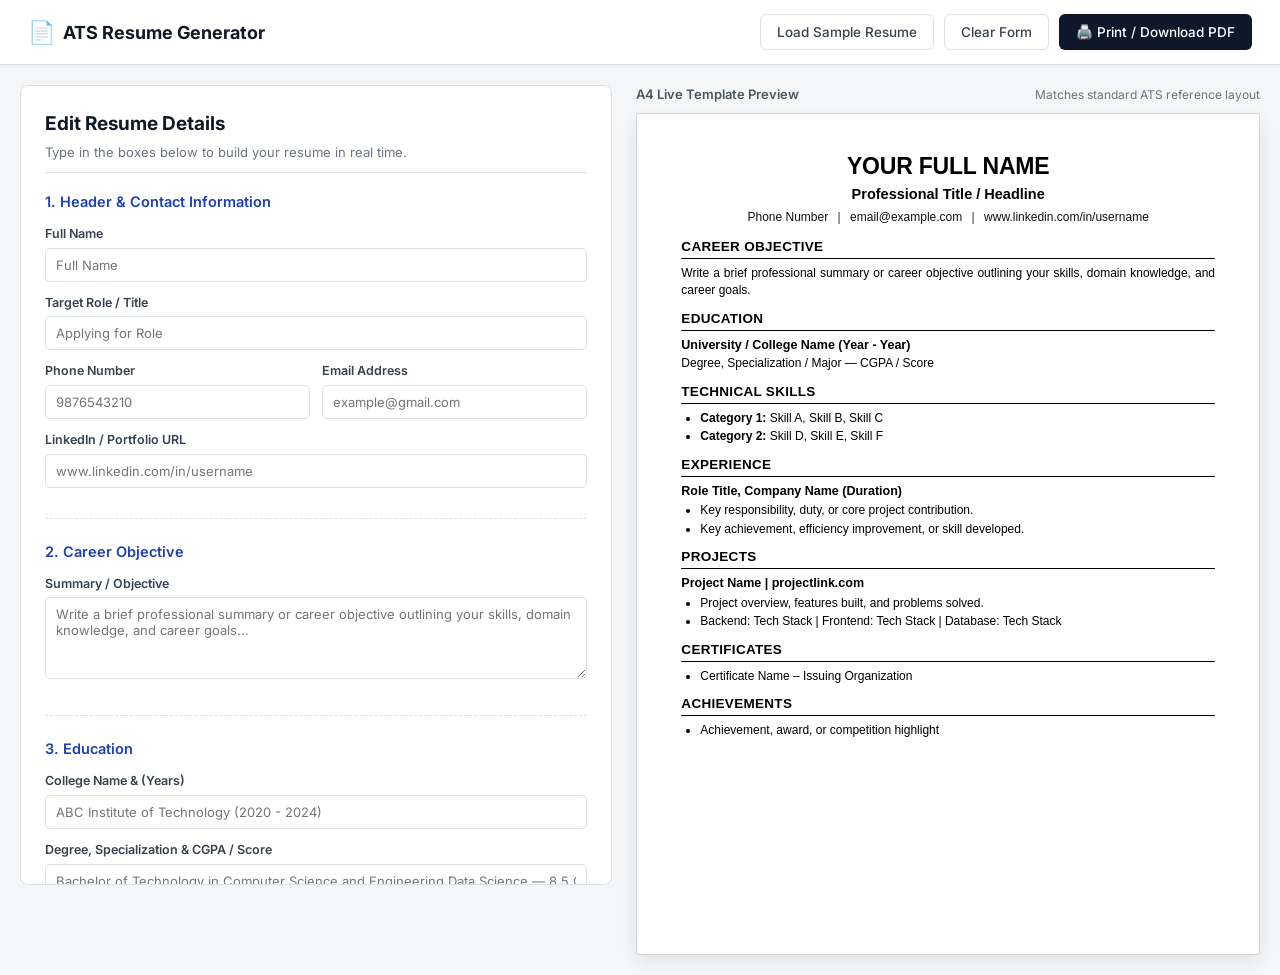
<file: index.html>
<!DOCTYPE html>
<html lang="en">

<head>
  <meta charset="UTF-8">
  <meta name="viewport" content="width=device-width, initial-scale=1.0">
  <title>Resume Generator - ATS Tech Format</title>
  <link rel="stylesheet" href="style.css">
  <!-- Google Font for Editor UI -->
  <link rel="preconnect" href="https://fonts.googleapis.com">
  <link rel="preconnect" href="https://fonts.gstatic.com" crossorigin>
  <link href="https://fonts.googleapis.com/css2?family=Inter:wght@400;500;600;700&display=swap" rel="stylesheet">
</head>

<body>

  <!-- Top Navigation Bar -->
  <header class="navbar">
    <div class="logo">
      <span class="logo-icon">📄</span>
      <span>ATS Resume Generator</span>
    </div>
    <div class="nav-actions">
      <button id="load-sample-btn" class="btn btn-secondary" onclick="loadSampleData()">
        Load Sample Resume
      </button>
      <button id="clear-btn" class="btn btn-secondary" onclick="clearForm()">
        Clear Form
      </button>
      <button id="print-btn" class="btn btn-primary" onclick="printResume()">
        🖨️ Print / Download PDF
      </button>
    </div>
  </header>

  <!-- Main Container: Left Form + Right Live Preview -->
  <div class="app-container">

    <!-- ==========================================
         LEFT SIDE: INPUT FORM
         ========================================== -->
    <div class="form-container">
      <h2>Edit Resume Details</h2>
      <p class="form-hint">Type in the boxes below to build your resume in real time.</p>

      <!-- Section: Personal Info -->
      <div class="form-section">
        <h3>1. Header & Contact Information</h3>

        <div class="form-group">
          <label for="input-name">Full Name</label>
          <input type="text" id="input-name" placeholder="Full Name" oninput="updateResume()">
        </div>

        <div class="form-group">
          <label for="input-title">Target Role / Title</label>
          <input type="text" id="input-title" placeholder="Applying for Role" oninput="updateResume()">
        </div>

        <div class="form-row">
          <div class="form-group">
            <label for="input-phone">Phone Number</label>
            <input type="text" id="input-phone" placeholder="9876543210" oninput="updateResume()">
          </div>
          <div class="form-group">
            <label for="input-email">Email Address</label>
            <input type="email" id="input-email" placeholder="example@gmail.com" oninput="updateResume()">
          </div>
        </div>

        <div class="form-group">
          <label for="input-linkedin">LinkedIn / Portfolio URL</label>
          <input type="text" id="input-linkedin" placeholder="www.linkedin.com/in/username" oninput="updateResume()">
        </div>
      </div>

      <!-- Section: Career Objective -->
      <div class="form-section">
        <h3>2. Career Objective</h3>
        <div class="form-group">
          <label for="input-objective">Summary / Objective</label>
          <textarea id="input-objective" rows="4"
            placeholder="Write a brief professional summary or career objective outlining your skills, domain knowledge, and career goals..."
            oninput="updateResume()"></textarea>
        </div>
      </div>

      <!-- Section: Education -->
      <div class="form-section">
        <h3>3. Education</h3>
        <div class="form-group">
          <label for="input-college">College Name & (Years)</label>
          <input type="text" id="input-college" placeholder="ABC Institute of Technology (2020 - 2024)"
            oninput="updateResume()">
        </div>
        <div class="form-group">
          <label for="input-degree">Degree, Specialization & CGPA / Score</label>
          <input type="text" id="input-degree"
            placeholder="Bachelor of Technology in Computer Science and Engineering Data Science — 8.5 CGPA"
            oninput="updateResume()">
        </div>
      </div>

      <!-- Section: Technical Skills -->
      <div class="form-section">
        <h3>4. Technical Skills</h3>
        <p class="field-hint">Enter each skill category on a new line (Category: Skill1, Skill2):</p>
        <div class="form-group">
          <textarea id="input-skills" rows="5"
            placeholder="Programming: Python&#10;Databases: MySQL&#10;Tools & Frameworks: Git"
            oninput="updateResume()"></textarea>
        </div>
      </div>

      <!-- Section: Experience -->
      <div class="form-section">
        <h3>5. Experience</h3>

        <!-- Experience Item 1 -->
        <div class="sub-card">
          <div class="form-group">
            <label for="input-exp1-title">Role, Company & Duration</label>
            <input type="text" id="input-exp1-title"
              placeholder="Software Engineer Intern, Tech Corp (Jun 2024 - Aug 2024)" oninput="updateResume()">
          </div>
          <div class="form-group">
            <label for="input-exp1-points">Points / Responsibilities (1 per line)</label>
            <textarea id="input-exp1-points" rows="4"
              placeholder="Built a responsive web application that reduced manual tasks.&#10;Collaborated with cross-functional teams to integrate REST APIs.&#10;Wrote clean unit tests to improve code reliability."
              oninput="updateResume()"></textarea>
          </div>
        </div>

        <!-- Experience Item 2 -->
        <div class="sub-card">
          <div class="form-group">
            <label for="input-exp2-title">Role 2, Company & Duration (Optional)</label>
            <input type="text" id="input-exp2-title"
              placeholder="Junior Developer Intern, Software Solutions (Jan 2024 - May 2024)" oninput="updateResume()">
          </div>
          <div class="form-group">
            <label for="input-exp2-points">Points / Responsibilities (1 per line)</label>
            <textarea id="input-exp2-points" rows="4"
              placeholder="Explored modern workflows and automated recurring processes.&#10;Designed database schemas and optimized SQL queries.&#10;Documented project features and API endpoints for team members."
              oninput="updateResume()"></textarea>
          </div>
        </div>
      </div>

      <!-- Section: Projects -->
      <div class="form-section">
        <h3>6. Projects</h3>

        <!-- Project 1 -->
        <div class="sub-card">
          <div class="form-group">
            <label for="input-proj1-title">Project 1: Name | Link</label>
            <input type="text" id="input-proj1-title" placeholder="E-Commerce Platform | myproject.com"
              oninput="updateResume()">
          </div>
          <div class="form-group">
            <label for="input-proj1-points">Project 1 Details (1 per line)</label>
            <textarea id="input-proj1-points" rows="3"
              placeholder="Developed a full-stack web application with secure payment processing.&#10;Backend: Node.js, Express | Frontend: HTML, CSS, JavaScript | Database: MongoDB"
              oninput="updateResume()"></textarea>
          </div>
        </div>

        <!-- Project 2 -->
        <div class="sub-card">
          <div class="form-group">
            <label for="input-proj2-title">Project 2: Name | Link</label>
            <input type="text" id="input-proj2-title" placeholder="Task Manager App | taskmanager.dev"
              oninput="updateResume()">
          </div>
          <div class="form-group">
            <label for="input-proj2-points">Project 2 Details (1 per line)</label>
            <textarea id="input-proj2-points" rows="3"
              placeholder="Built a responsive productivity app with real-time updates and task analytics.&#10;Backend: Python (Flask) | Frontend: HTML, CSS | Database: SQLite"
              oninput="updateResume()"></textarea>
          </div>
        </div>

        <!-- Project 3 -->
        <div class="sub-card">
          <div class="form-group">
            <label for="input-proj3-title">Project 3: Name | Link (Optional)</label>
            <input type="text" id="input-proj3-title" placeholder="Personal Portfolio | yourportfolio.com"
              oninput="updateResume()">
          </div>
          <div class="form-group">
            <label for="input-proj3-points">Project 3 Details (1 per line)</label>
            <textarea id="input-proj3-points" rows="2"
              placeholder="Designed and deployed a clean, mobile-friendly personal portfolio.&#10;Frontend: HTML, CSS, Vanilla JavaScript"
              oninput="updateResume()"></textarea>
          </div>
        </div>
      </div>

      <!-- Section: Certificates -->
      <div class="form-section">
        <h3>7. Certificates</h3>
        <p class="field-hint">Enter each certificate on a new line:</p>
        <div class="form-group">
          <textarea id="input-certificates" rows="4" placeholder="Certificates if any"
            oninput="updateResume()"></textarea>
        </div>
      </div>

      <!-- Section: Achievements -->
      <div class="form-section">
        <h3>8. Achievements</h3>
        <p class="field-hint">Enter each achievement on a new line:</p>
        <div class="form-group">
          <textarea id="input-achievements" rows="4" placeholder="Achievements if any"
            oninput="updateResume()"></textarea>
        </div>
      </div>

    </div>

    <!-- ==========================================
         RIGHT SIDE: RESUME LIVE PREVIEW (MATCHES PDF)
         ========================================== -->
    <div class="preview-wrapper">
      <div class="preview-header-bar">
        <span>A4 Live Template Preview</span>
        <span class="preview-note">Matches standard ATS reference layout</span>
      </div>

      <!-- Exact A4 Resume Page -->
      <div class="resume-sheet" id="resume-sheet">

        <!-- Header (Centered) -->
        <div class="res-header">
          <h1 id="preview-name">YOUR FULL NAME</h1>
          <div class="res-subtitle" id="preview-title">Professional Title / Headline</div>
          <div class="res-contact" id="preview-contact">
            <span id="preview-phone">Phone Number</span>
            <span class="pipe">|</span>
            <span id="preview-email">email@example.com</span>
            <span class="pipe">|</span>
            <span id="preview-linkedin">www.linkedin.com/in/username</span>
          </div>
        </div>

        <!-- 1. CAREER OBJECTIVE -->
        <div class="res-section" id="sec-objective">
          <h2 class="res-section-title">CAREER OBJECTIVE</h2>
          <div class="res-body">
            <p id="preview-objective">
              Write a brief professional summary or career objective outlining your skills, domain knowledge, and career
              goals.
            </p>
          </div>
        </div>

        <!-- 2. EDUCATION -->
        <div class="res-section" id="sec-education">
          <h2 class="res-section-title">EDUCATION</h2>
          <div class="res-body">
            <div class="res-entry-title" id="preview-college">
              University / College Name (Year - Year)
            </div>
            <div class="res-entry-desc" id="preview-degree">
              Degree, Specialization / Major — CGPA / Score
            </div>
          </div>
        </div>

        <!-- 3. TECHNICAL SKILLS -->
        <div class="res-section" id="sec-skills">
          <h2 class="res-section-title">TECHNICAL SKILLS</h2>
          <div class="res-body" id="preview-skills">
            <!-- Bullet points generated via script.js -->
          </div>
        </div>

        <!-- 4. EXPERIENCE -->
        <div class="res-section" id="sec-experience">
          <h2 class="res-section-title">EXPERIENCE</h2>
          <div class="res-body" id="preview-experience">
            <!-- Experience entries generated via script.js -->
          </div>
        </div>

        <!-- 5. PROJECTS -->
        <div class="res-section" id="sec-projects">
          <h2 class="res-section-title">PROJECTS</h2>
          <div class="res-body" id="preview-projects">
            <!-- Projects entries generated via script.js -->
          </div>
        </div>

        <!-- 6. CERTIFICATES -->
        <div class="res-section" id="sec-certificates">
          <h2 class="res-section-title">CERTIFICATES</h2>
          <div class="res-body" id="preview-certificates">
            <!-- Certificate bullets generated via script.js -->
          </div>
        </div>

        <!-- 7. ACHIEVEMENTS -->
        <div class="res-section" id="sec-achievements">
          <h2 class="res-section-title">ACHIEVEMENTS</h2>
          <div class="res-body" id="preview-achievements">
            <!-- Achievement bullets generated via script.js -->
          </div>
        </div>

      </div>
    </div>

  </div>

  <script src="script.js"></script>
</body>

</html>
</file>
<file: style.css>
/* ==========================================================
   RESUME GENERATOR STYLES
   Beginner-friendly and clean CSS
   ========================================================== */

/* Root & Global settings */
:root {
  --primary-accent: #2563eb;
  --bg-app: #f4f6f8;
  --panel-bg: #ffffff;
  --border-ui: #dcdfe4;
  --text-main: #1f2937;
  --text-muted: #6b7280;
}

* {
  box-sizing: border-box;
  margin: 0;
  padding: 0;
}

body {
  font-family: 'Inter', -apple-system, BlinkMacSystemFont, 'Segoe UI', Roboto, sans-serif;
  background-color: var(--bg-app);
  color: var(--text-main);
  line-height: 1.5;
}

/* ==========================================================
   TOP NAVIGATION
   ========================================================== */
.navbar {
  display: flex;
  justify-content: space-between;
  align-items: center;
  background-color: var(--panel-bg);
  padding: 14px 28px;
  border-bottom: 1px solid var(--border-ui);
  box-shadow: 0 1px 3px rgba(0, 0, 0, 0.05);
}

.logo {
  font-size: 18px;
  font-weight: 700;
  display: flex;
  align-items: center;
  gap: 8px;
  color: #111827;
}

.logo-icon {
  font-size: 22px;
}

.nav-actions {
  display: flex;
  gap: 10px;
}

/* Buttons */
.btn {
  font-family: inherit;
  font-size: 13.5px;
  font-weight: 500;
  padding: 9px 16px;
  border-radius: 6px;
  cursor: pointer;
  border: 1px solid transparent;
  transition: all 0.15s ease;
}

.btn:active {
  transform: scale(0.98);
}

.btn-primary {
  background-color: #0f172a;
  color: #ffffff;
}

.btn-primary:hover {
  background-color: #1e293b;
}

.btn-secondary {
  background-color: #ffffff;
  color: #374151;
  border-color: var(--border-ui);
}

.btn-secondary:hover {
  background-color: #f9fafb;
  border-color: #9ca3af;
}

/* ==========================================================
   MAIN 2-COLUMN LAYOUT
   ========================================================== */
.app-container {
  display: flex;
  max-width: 1440px;
  margin: 20px auto;
  padding: 0 20px;
  gap: 24px;
  align-items: flex-start;
}

/* ==========================================================
   LEFT FORM PANEL
   ========================================================== */
.form-container {
  flex: 1;
  background-color: var(--panel-bg);
  padding: 24px;
  border-radius: 8px;
  border: 1px solid var(--border-ui);
  max-height: calc(100vh - 100px);
  overflow-y: auto;
}

.form-container h2 {
  font-size: 19px;
  font-weight: 700;
  color: #111827;
  margin-bottom: 4px;
}

.form-hint {
  font-size: 13px;
  color: var(--text-muted);
  margin-bottom: 18px;
  border-bottom: 1px solid var(--border-ui);
  padding-bottom: 10px;
}

.form-section {
  margin-bottom: 22px;
  padding-bottom: 18px;
  border-bottom: 1px dashed var(--border-ui);
}

.form-section h3 {
  font-size: 14.5px;
  font-weight: 600;
  color: #1e40af;
  margin-bottom: 12px;
}

.form-group {
  margin-bottom: 12px;
}

.form-row {
  display: flex;
  gap: 12px;
}

.form-row .form-group {
  flex: 1;
}

label {
  display: block;
  font-size: 12.5px;
  font-weight: 600;
  color: #374151;
  margin-bottom: 4px;
}

.field-hint {
  font-size: 11.5px;
  color: var(--text-muted);
  margin-bottom: 6px;
}

input[type="text"],
input[type="email"],
textarea {
  width: 100%;
  padding: 8px 10px;
  font-family: inherit;
  font-size: 13px;
  color: #111827;
  border: 1px solid var(--border-ui);
  border-radius: 5px;
  background-color: #ffffff;
  outline: none;
  transition: border-color 0.15s, box-shadow 0.15s;
}

input[type="text"]:focus,
input[type="email"]:focus,
textarea:focus {
  border-color: #2563eb;
  box-shadow: 0 0 0 2px rgba(37, 99, 235, 0.15);
}

textarea {
  resize: vertical;
}

.sub-card {
  background-color: #f8fafc;
  border: 1px solid #e2e8f0;
  border-radius: 6px;
  padding: 12px;
  margin-bottom: 10px;
}

/* ==========================================================
   RIGHT PREVIEW WRAPPER
   ========================================================== */
.preview-wrapper {
  flex: 1.15;
  position: sticky;
  top: 16px;
}

.preview-header-bar {
  display: flex;
  justify-content: space-between;
  align-items: center;
  margin-bottom: 8px;
  font-size: 13px;
  font-weight: 600;
  color: #4b5563;
}

.preview-note {
  font-size: 12px;
  font-weight: 400;
  color: #6b7280;
}

/* ==========================================================
   THE RESUME SHEET (MATCHES REFERENCE PDF EXACTLY)
   ========================================================== */
.resume-sheet {
  background-color: #ffffff;
  color: #000000;
  /* Standard clean ATS resume font like Calibri/Arial */
  font-family: 'Calibri', 'Segoe UI', Arial, Helvetica, sans-serif;
  padding: 36px 44px;
  border-radius: 2px;
  border: 1px solid #d1d5db;
  box-shadow: 0 6px 18px rgba(0, 0, 0, 0.08);
  min-height: 842px; /* Standard A4 proportion */
  line-height: 1.4;
}

/* Header: Centered */
.res-header {
  text-align: center;
  margin-bottom: 12px;
}

.res-header h1 {
  font-size: 23px;
  font-weight: 700;
  letter-spacing: -0.2px;
  margin-bottom: 2px;
  color: #000000;
}

.res-subtitle {
  font-size: 14.5px;
  font-weight: 600;
  color: #000000;
  margin-bottom: 5px;
}

.res-contact {
  font-size: 12px;
  color: #111111;
}

.res-contact .pipe {
  margin: 0 6px;
  color: #333333;
}

/* Sections */
.res-section {
  margin-top: 11px;
}

.res-section-title {
  font-size: 13.5px;
  font-weight: 700;
  text-transform: uppercase;
  color: #000000;
  border-bottom: 1.5px solid #000000;
  padding-bottom: 1px;
  margin-bottom: 6px;
  letter-spacing: 0.3px;
}

.res-body {
  font-size: 12px;
  color: #000000;
}

.res-body p {
  text-align: justify;
  margin-bottom: 3px;
  line-height: 1.42;
}

/* Bullet list */
.res-body ul {
  list-style-type: disc;
  margin-left: 19px;
  margin-top: 2px;
  margin-bottom: 5px;
}

.res-body li {
  margin-bottom: 2px;
  line-height: 1.38;
}

/* Entries inside Education / Experience / Projects */
.res-entry {
  margin-bottom: 8px;
}

.res-entry-title {
  font-size: 12.5px;
  font-weight: 700;
  color: #000000;
}

.res-entry-desc {
  font-size: 12px;
  color: #000000;
  margin-top: 1px;
}

/* ==========================================================
   PRINT STYLESHEET
   Only the exact resume sheet prints on standard paper
   ========================================================== */
@media print {
  body {
    background-color: #ffffff;
    margin: 0;
    padding: 0;
  }

  /* Hide everything except the resume sheet */
  .navbar,
  .form-container,
  .preview-header-bar {
    display: none !important;
  }

  .app-container {
    margin: 0;
    padding: 0;
    max-width: 100%;
    display: block;
  }

  .preview-wrapper {
    position: static;
    width: 100%;
  }

  .resume-sheet {
    border: none;
    box-shadow: none;
    padding: 24px 32px;
    width: 100%;
    min-height: auto;
  }
}

/* Responsive for smaller screens */
@media (max-width: 960px) {
  .app-container {
    flex-direction: column;
  }

  .preview-wrapper {
    position: static;
    width: 100%;
  }

  .form-container {
    max-height: none;
  }
}
</file>
